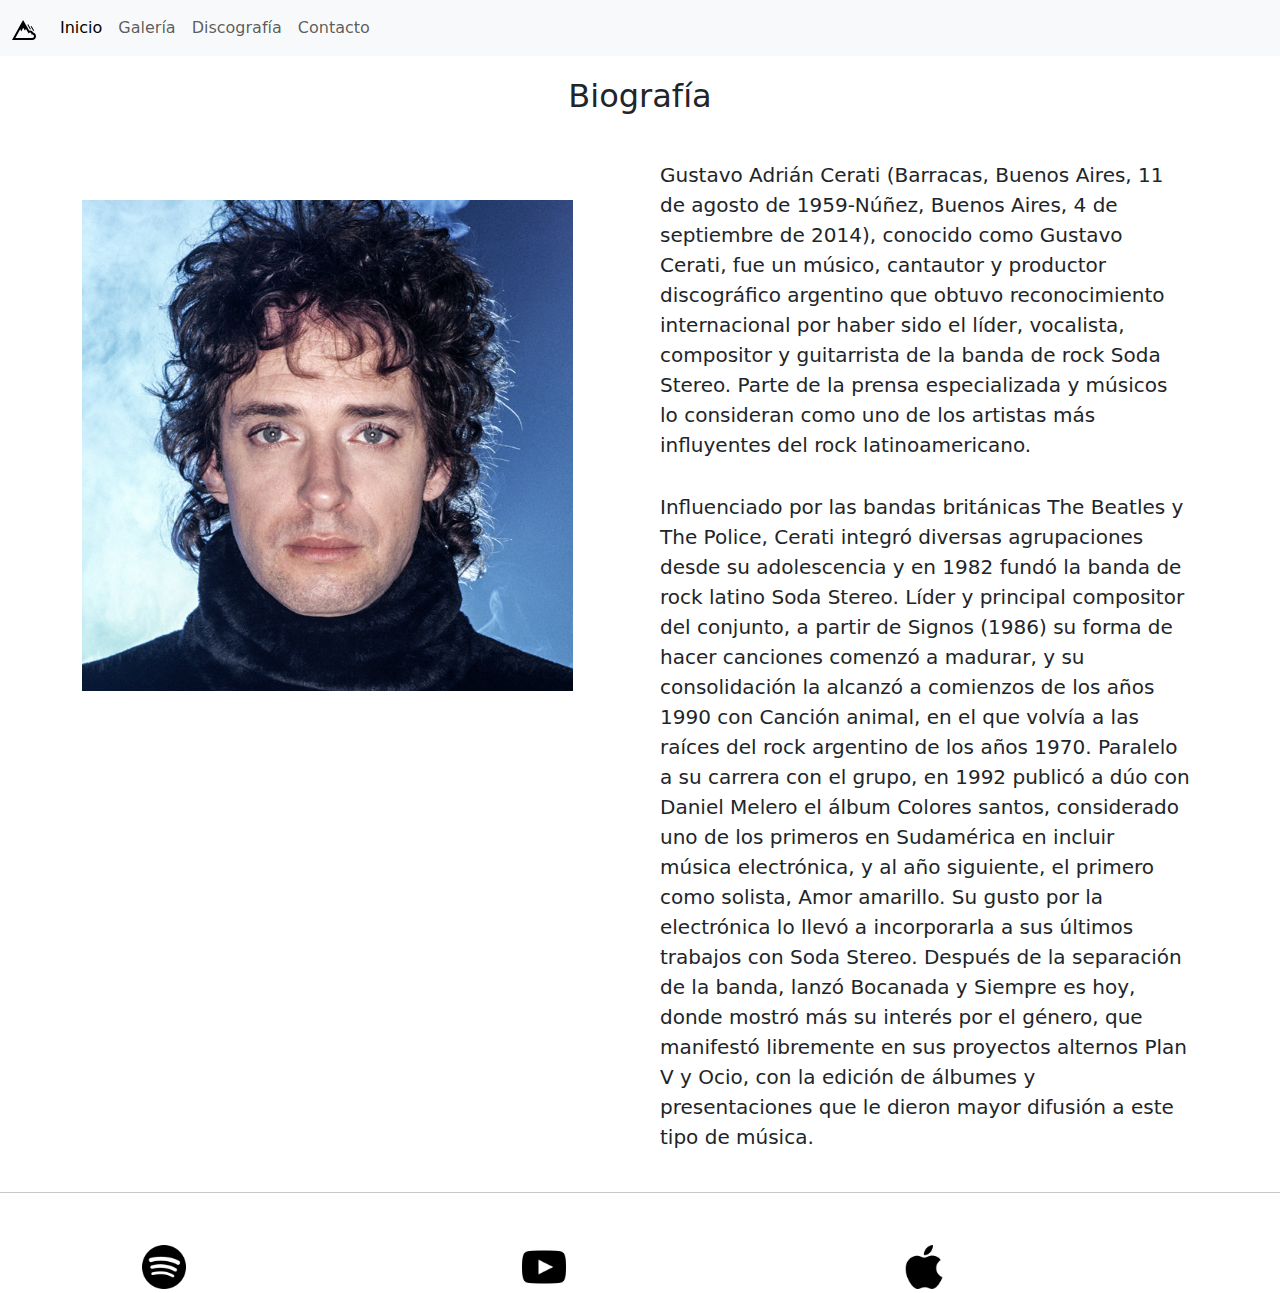
<file: index.html>
<!DOCTYPE html>
<html lang="en">
<head>
    <meta charset="UTF-8">
    <meta name="viewport" content="width=device-width, initial-scale=1.0">
    <title>Gustavo Cerati</title>
    <link rel="stylesheet" href="css/bootstrap.min.css">
    <link rel="stylesheet" href="style.css">
</head>
<body>
    <header>
        <nav class="navbar navbar-expand-lg bg-body-tertiary">
            <div class="container-fluid">
              <a class="navbar-brand" href="#"><img src="svg/logo.svg" alt=""></a>
              <button class="navbar-toggler" type="button" data-bs-toggle="collapse" data-bs-target="#navbarNav" aria-controls="navbarNav" aria-expanded="false" aria-label="Toggle navigation">
                <span class="navbar-toggler-icon"></span>
              </button>
              <div class="collapse navbar-collapse" id="navbarNav">
                <ul class="navbar-nav">
                  <li class="nav-item">
                    <a class="nav-link active" aria-current="page" href="index.html">Inicio</a>
                  </li>
                  <li class="nav-item">
                    <a class="nav-link" href="galeria.html">Galería</a>
                  </li>
                  <li class="nav-item">
                    <a class="nav-link" href="discografia.html">Discografía</a>
                  </li>
                  <li class="nav-item">
                    <a class="nav-link" href="contacto.html">Contacto</a>
                  </li>
                </ul>
              </div>
            </div>
          </nav>
    </header>

    <main>
        
        <div class="container">
            <div class="row">
                <div><p class="fs-2 text-center p-3">Biografía</p></div>
            </div>
            <div class="row">
                <div class="col-6 text-white"><img class="cerati1 mt-5" src="img/cerati.jpg" alt="Gustavo Cerati"></div>
                <div class="col-6 fs-5"><p class="p-2">Gustavo Adrián Cerati (Barracas, Buenos Aires, 11 de agosto de 1959-Núñez, Buenos Aires, 4 de septiembre de 2014), conocido como Gustavo Cerati, fue un músico, cantautor y productor 
            discográfico argentino que obtuvo reconocimiento internacional por haber sido el líder, vocalista, compositor y guitarrista de la banda de rock Soda Stereo. Parte de la prensa especializada 
            y músicos lo consideran como uno de los artistas más influyentes del rock latinoamericano.</p>

            <p class="p-2">Influenciado por las bandas británicas The Beatles y The Police, Cerati integró diversas agrupaciones desde su adolescencia y en 1982 fundó la banda de rock latino 
            Soda Stereo. Líder y principal compositor del conjunto, a partir de Signos (1986) su forma de hacer canciones comenzó a madurar, y su consolidación la alcanzó a 
            comienzos de los años 1990 con Canción animal, en el que volvía a las raíces del rock argentino de los años 1970. Paralelo a su carrera con el grupo, en 1992 publicó 
            a dúo con Daniel Melero el álbum Colores santos, considerado uno de los primeros en Sudamérica en incluir música electrónica, y al año siguiente, el primero como 
            solista, Amor amarillo. Su gusto por la electrónica lo llevó a incorporarla a sus últimos trabajos con Soda Stereo. Después de la separación de la banda, lanzó Bocanada 
            y Siempre es hoy, donde mostró más su interés por el género, que manifestó libremente en sus proyectos alternos Plan V y Ocio, con la edición de álbumes y 
            presentaciones que le dieron mayor difusión a este tipo de música.</p></div>
            </div>
        </div>

            
    </main>
    <hr>
    <footer>
        <section id="logosfooter">
            <a href="#"><img class="loguitos" src="svg/iconmonstr-spotify-1.png" alt=""></a>
            <a href="#"><img class="loguitos" src="svg/iconmonstr-youtube-6.png" alt=""></a>
            <a href="#"><img class="loguitos" src="svg/iconmonstr-apple-os-1.png" alt=""></a>
        </section>
    </footer>
    <script src="js/bootstrap.bundle.min.js"> </script>
</body>
</html>
</file>
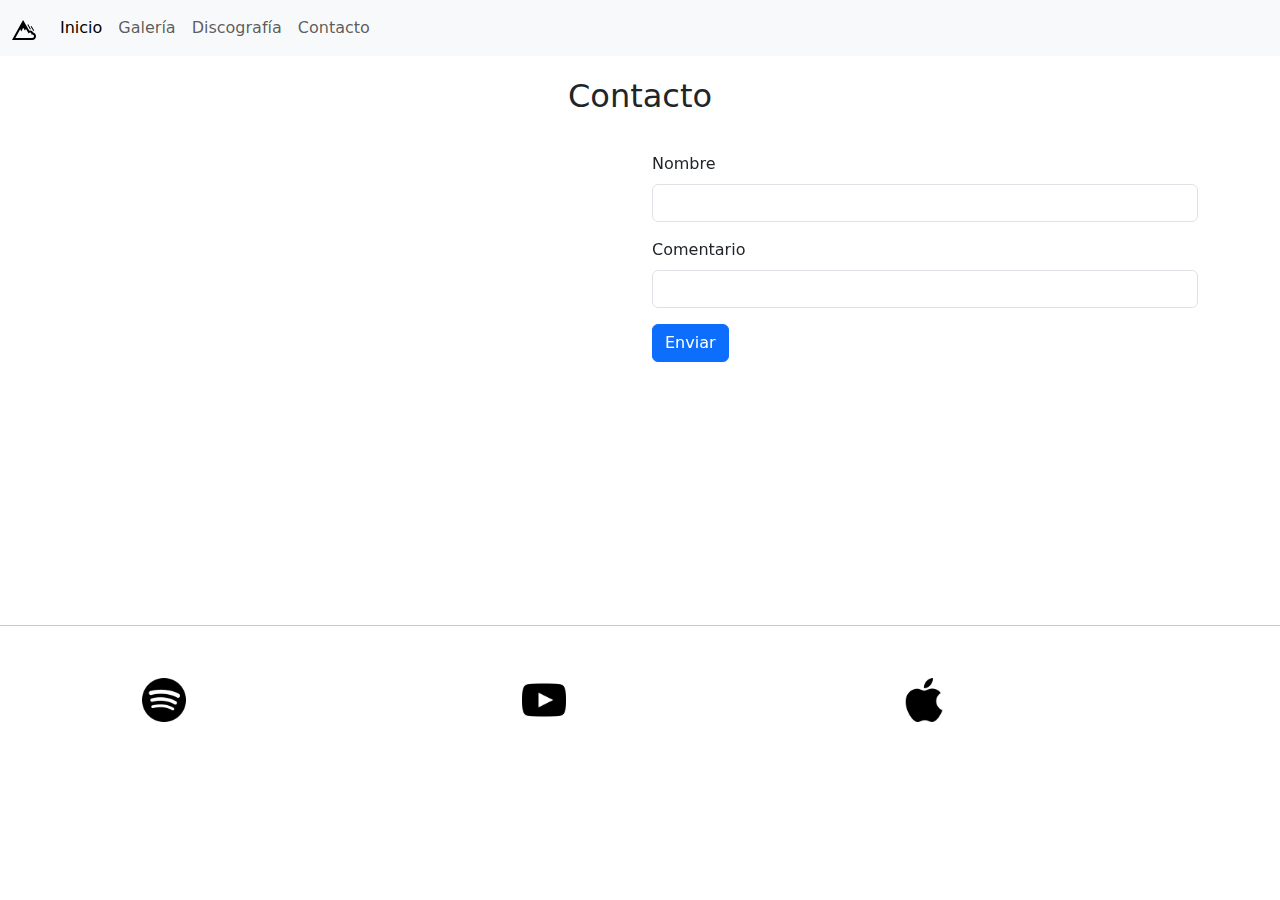
<file: contacto.html>
<!DOCTYPE html>
<html lang="en">
<head>
    <meta charset="UTF-8">
    <meta name="viewport" content="width=device-width, initial-scale=1.0">
    <title>Contacto</title>
    <link rel="stylesheet" href="css/bootstrap.min.css">
    <link rel="stylesheet" href="style.css">
</head>
<body>
    <header>
        <nav class="navbar navbar-expand-lg bg-body-tertiary">
            <div class="container-fluid">
              <a class="navbar-brand" href="#"><img src="svg/logo.svg" alt=""></a>
              <button class="navbar-toggler" type="button" data-bs-toggle="collapse" data-bs-target="#navbarNav" aria-controls="navbarNav" aria-expanded="false" aria-label="Toggle navigation">
                <span class="navbar-toggler-icon"></span>
              </button>
              <div class="collapse navbar-collapse" id="navbarNav">
                <ul class="navbar-nav">
                  <li class="nav-item">
                    <a class="nav-link active" aria-current="page" href="index.html">Inicio</a>
                  </li>
                  <li class="nav-item">
                    <a class="nav-link" href="galeria.html">Galería</a>
                  </li>
                  <li class="nav-item">
                    <a class="nav-link" href="discografia.html">Discografía</a>
                  </li>
                  <li class="nav-item">
                    <a class="nav-link" href="contacto.html">Contacto</a>
                  </li>
                </ul>
              </div>
            </div>
          </nav>
    </header>
    <main>
        <div class="container">
            <div class="row">
                <div><p class="fs-2 text-center p-3">Contacto</p></div>
            </div>
            <div class="row">
                <div class="col-6 text-white"><iframe src="https://www.google.com/maps/embed?pb=!1m18!1m12!1m3!1d210146.75955271677!2d-58.5981081473618!3d-34.61571293339003!2m3!1f0!2f0!3f0!3m2!1i1024!2i768!4f13.1!3m3!1m2!1s0x95bcca3b4ef90cbd%3A0xa0b3812e88e88e87!2sBuenos%20Aires%2C%20CABA%2C%20Argentina!5e0!3m2!1ses-419!2scr!4v1706039334922!5m2!1ses-419!2scr" width="600" height="450" style="border:0;" allowfullscreen="" loading="lazy" referrerpolicy="no-referrer-when-downgrade"></iframe>
                </div>
                <form class="col-6">
                    <div class="mb-3">
                      <label for="exampleInputEmail1" class="form-label">Nombre</label>
                      <input type="email" class="form-control" id="exampleInputEmail1" aria-describedby="emailHelp">
                    </div>
                    <div class="mb-3">
                      <label for="exampleInputPassword1" class="form-label">Comentario</label>
                      <input type="password" class="form-control" id="exampleInputPassword1">
                    </div>
                    <button type="submit" class="btn btn-primary">Enviar</button>
                </form>
            </div>
        </div>
    </main>
    <hr>
    <footer>
        <section id="logosfooter">
            <a href="#"><img class="loguitos" src="svg/iconmonstr-spotify-1.png" alt=""></a>
            <a href="#"><img class="loguitos" src="svg/iconmonstr-youtube-6.png" alt=""></a>
            <a href="#"><img class="loguitos" src="svg/iconmonstr-apple-os-1.png" alt=""></a>
        </section>
    </footer>

    <script src="js/bootstrap.bundle.min.js"> </script>
</body>
</html>
</file>
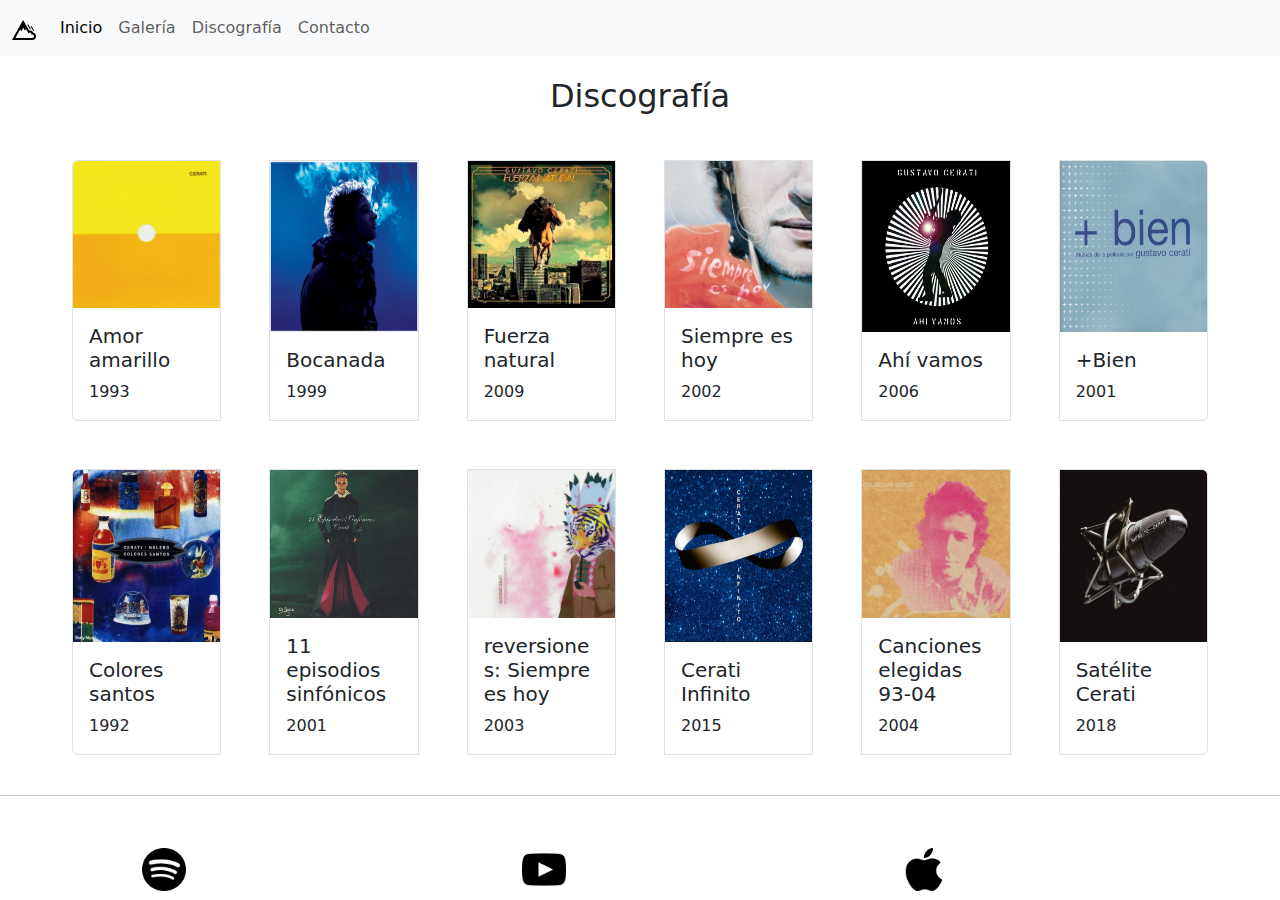
<file: discografia.html>
<!DOCTYPE html>
<html lang="en">
<head>
    <meta charset="UTF-8">
    <meta name="viewport" content="width=device-width, initial-scale=1.0">
    <title>Discografía</title>
    <link rel="stylesheet" href="css/bootstrap.min.css">
    <link rel="stylesheet" href="style.css">
</head>
<body>
    <header>
        <nav class="navbar navbar-expand-lg bg-body-tertiary">
            <div class="container-fluid">
              <a class="navbar-brand" href="#"><img src="svg/logo.svg" alt=""></a>
              <button class="navbar-toggler" type="button" data-bs-toggle="collapse" data-bs-target="#navbarNav" aria-controls="navbarNav" aria-expanded="false" aria-label="Toggle navigation">
                <span class="navbar-toggler-icon"></span>
              </button>
              <div class="collapse navbar-collapse" id="navbarNav">
                <ul class="navbar-nav">
                  <li class="nav-item">
                    <a class="nav-link active" aria-current="page" href="index.html">Inicio</a>
                  </li>
                  <li class="nav-item">
                    <a class="nav-link" href="galeria.html">Galería</a>
                  </li>
                  <li class="nav-item">
                    <a class="nav-link" href="discografia.html">Discografía</a>
                  </li>
                  <li class="nav-item">
                    <a class="nav-link" href="contacto.html">Contacto</a>
                  </li>
                </ul>
              </div>
            </div>
          </nav>
    </header>
    <main>
        <p class="fs-2 text-center pt-3">Discografía</p>

        <div class="card-group px-5">
            <div class="card border m-4">
              <img src="img/amor amarillo.jpg" class="imgcard card-img-top" alt="...">
              <div class="card-body">
                <h5 class="card-title">Amor amarillo</h5>
                <p class="card-text">1993</p>
              </div>
            </div>
            <div class="card border m-4">
              <img src="img/bocanada.jpg" class="imgcard card-img-top" alt="...">
              <div class="card-body">
                <h5 class="card-title">Bocanada</h5>
                <p class="card-text">1999</p>
              </div>
            </div>
            <div class="card border m-4">
                <img src="img/fuerza natural.jpg" class="imgcard card-img-top" alt="...">
                <div class="card-body">
                  <h5 class="card-title">Fuerza natural</h5>
                  <p class="card-text">2009</p>
                </div>
              </div>
              <div class="card border m-4">
                <img src="img/siempre es hoy.jpg" class="imgcard card-img-top" alt="...">
                <div class="card-body">
                  <h5 class="card-title">Siempre es hoy</h5>
                  <p class="card-text">2002</p>
                </div>
              </div>
              <div class="card border m-4">
                <img src="img/ahi vamos.jpg" class="imgcard card-img-top" alt="...">
                <div class="card-body">
                  <h5 class="card-title">Ahí vamos</h5>
                  <p class="card-text">2006</p>
                </div>
              </div>
            <div class="card border m-4">
              <img src="img/+bien.png" class="imgcard card-img-top" alt="...">
              <div class="card-body">
                <h5 class="card-title">+Bien</h5>
                <p class="card-text">2001</p>
              </div>
            </div>
          </div>

<!-- segundo bloque de cards -->


          <div class="card-group px-5">
            <div class="card border m-4">
              <img src="img/coloressantos.jpg" class="imgcard card-img-top" alt="...">
              <div class="card-body">
                <h5 class="card-title">Colores santos</h5>
                <p class="card-text">1992</p>
              </div>
            </div>
            <div class="card border m-4">
              <img src="img/11epi.jpg" class="imgcard card-img-top" alt="...">
              <div class="card-body">
                <h5 class="card-title">11 episodios sinfónicos</h5>
                <p class="card-text">2001</p>
              </div>
            </div>
            <div class="card border m-4">
                <img src="img/rever.jpg" class="imgcard card-img-top" alt="...">
                <div class="card-body">
                  <h5 class="card-title">reversiones: Siempre es hoy</h5>
                  <p class="card-text">2003</p>
                </div>
              </div>
              <div class="card border m-4">
                <img src="img/cinf.jpg" class="imgcard card-img-top" alt="...">
                <div class="card-body">
                  <h5 class="card-title">Cerati Infinito</h5>
                  <p class="card-text">2015</p>
                </div>
              </div>
              <div class="card border m-4">
                <img src="img/celeg.jpg" class="imgcard card-img-top" alt="...">
                <div class="card-body">
                  <h5 class="card-title">Canciones elegidas 93-04</h5>
                  <p class="card-text">2004</p>
                </div>
              </div>
            <div class="card border m-4">
              <img src="img/satelite.jpg" class="imgcard card-img-top" alt="...">
              <div class="card-body">
                <h5 class="card-title">Satélite Cerati</h5>
                <p class="card-text">2018</p>
              </div>
            </div>
          </div>
    </main>
    <hr>
    <footer>
        <section id="logosfooter">
            <a href="#"><img class="loguitos" src="svg/iconmonstr-spotify-1.png" alt=""></a>
            <a href="#"><img class="loguitos" src="svg/iconmonstr-youtube-6.png" alt=""></a>
            <a href="#"><img class="loguitos" src="svg/iconmonstr-apple-os-1.png" alt=""></a>
        </section>
    </footer>
    <script src="js/bootstrap.bundle.min.js"> </script>
</body>
</html>
</file>
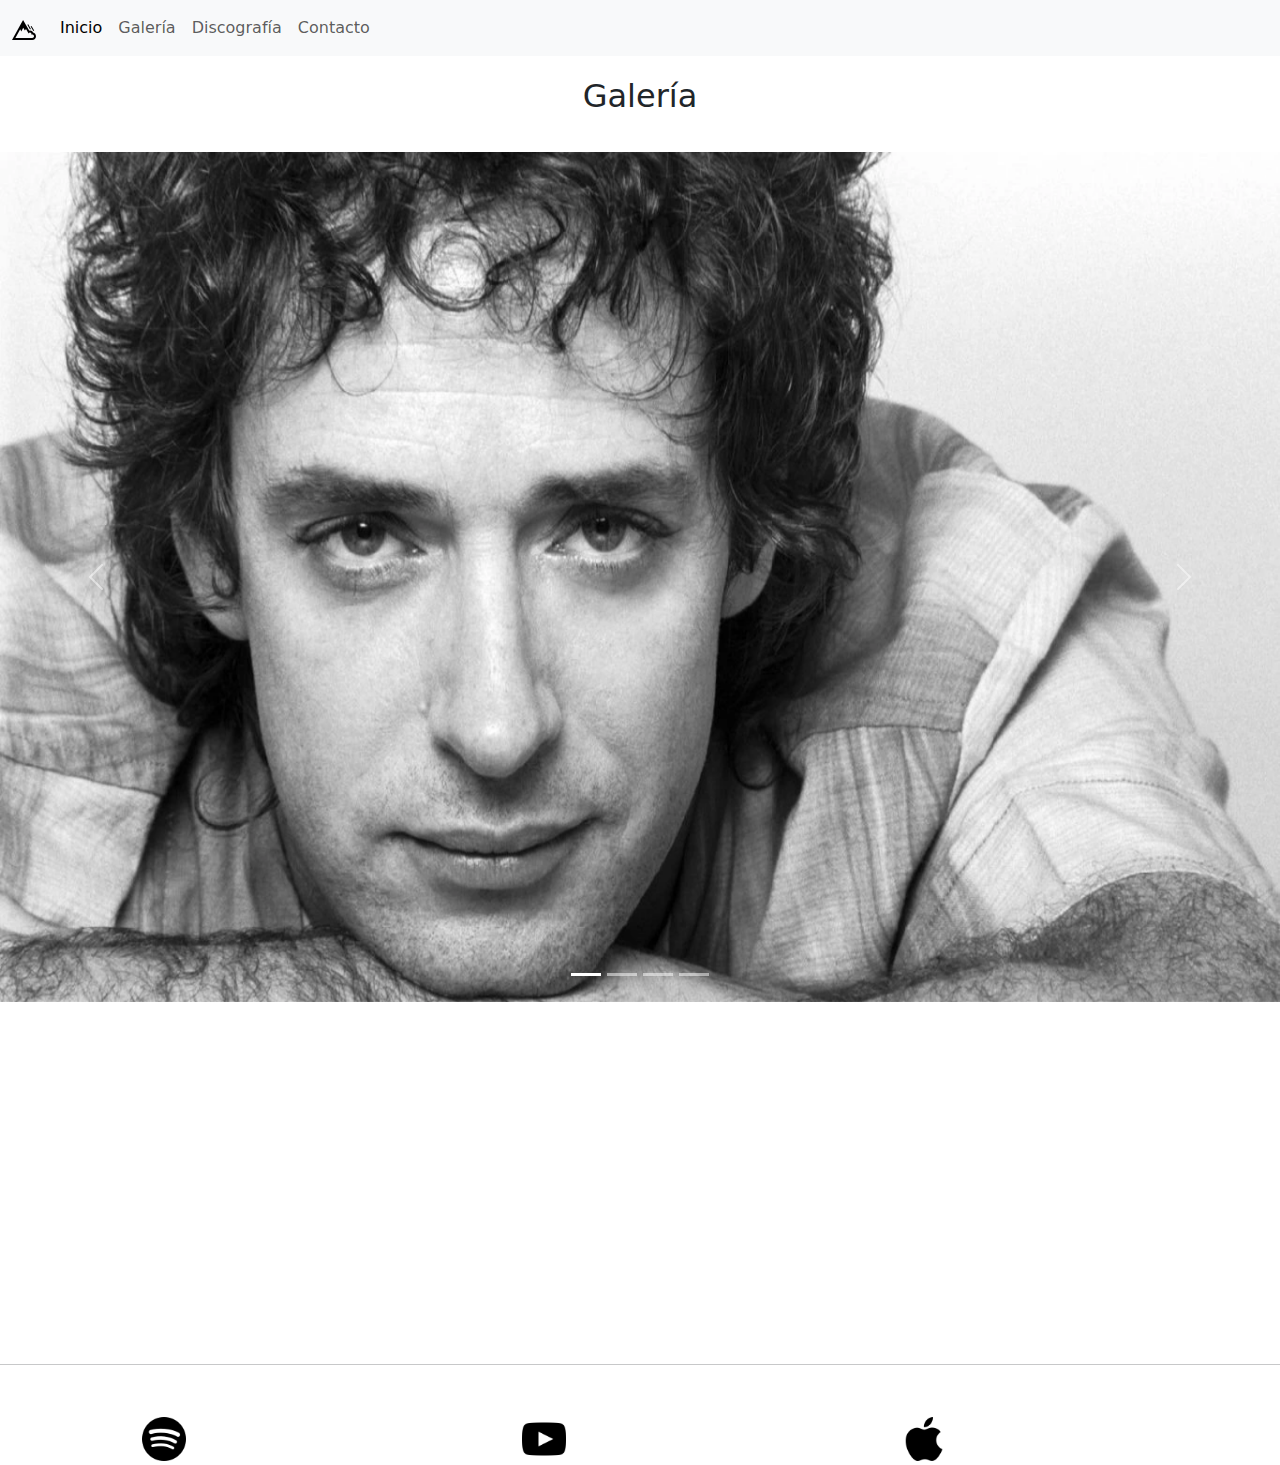
<file: galeria.html>
<!DOCTYPE html>
<html lang="en">
<head>
    <meta charset="UTF-8">
    <meta name="viewport" content="width=device-width, initial-scale=1.0">
    <title>Galería</title>
    <link rel="stylesheet" href="css/bootstrap.min.css">
    <link rel="stylesheet" href="style.css">
</head>
<body>
    <header>
        <nav class="navbar navbar-expand-lg bg-body-tertiary">
            <div class="container-fluid">
              <a class="navbar-brand" href="#"><img src="svg/logo.svg" alt=""></a>
              <button class="navbar-toggler" type="button" data-bs-toggle="collapse" data-bs-target="#navbarNav" aria-controls="navbarNav" aria-expanded="false" aria-label="Toggle navigation">
                <span class="navbar-toggler-icon"></span>
              </button>
              <div class="collapse navbar-collapse" id="navbarNav">
                <ul class="navbar-nav">
                  <li class="nav-item">
                    <a class="nav-link active" aria-current="page" href="index.html">Inicio</a>
                  </li>
                  <li class="nav-item">
                    <a class="nav-link" href="galeria.html">Galería</a>
                  </li>
                  <li class="nav-item">
                    <a class="nav-link" href="discografia.html">Discografía</a>
                  </li>
                  <li class="nav-item">
                    <a class="nav-link" href="contacto.html">Contacto</a>
                  </li>
                </ul>
              </div>
            </div>
          </nav>
    </header>
    <main>
        <p class="fs-2 text-center p-3">Galería</p>
        <div id="carouselExampleIndicators" class="carousel slide">
            <div class="carousel-indicators">
              <button type="button" data-bs-target="#carouselExampleIndicators" data-bs-slide-to="0" class="active" aria-current="true" aria-label="Slide 1"></button>
              <button type="button" data-bs-target="#carouselExampleIndicators" data-bs-slide-to="1" aria-label="Slide 2"></button>
              <button type="button" data-bs-target="#carouselExampleIndicators" data-bs-slide-to="2" aria-label="Slide 3"></button>
              <button type="button" data-bs-target="#carouselExampleIndicators" data-bs-slide-to="3" aria-label="Slide 4"></button>
            </div>
            <div class="carousel-inner">
              <div class="carousel-item active">
                <img src="img/1.webp" class=" carru d-block w-100" alt="...">
              </div>
              <div class="carousel-item">
                <img src="img/2.jpg" class="carru d-block w-100" alt="...">
              </div>
              <div class="carousel-item">
                <img src="img/3.jpg" class="carru d-block w-100" alt="...">
              </div>
              <div class="carousel-item">
                <img src="img/4.jpg" class="carru d-block w-100" alt="...">
              </div>
            </div>
            <button class="carousel-control-prev" type="button" data-bs-target="#carouselExampleIndicators" data-bs-slide="prev">
              <span class="carousel-control-prev-icon" aria-hidden="true"></span>
              <span class="visually-hidden">Previous</span>
            </button>
            <button class="carousel-control-next" type="button" data-bs-target="#carouselExampleIndicators" data-bs-slide="next">
              <span class="carousel-control-next-icon" aria-hidden="true"></span>
              <span class="visually-hidden">Next</span>
            </button>
          </div>
<br>
          <iframe width="560" height="315" src="https://www.youtube.com/embed/9dFtiTei2a8?si=PSDFFZj1SZy0bz6l" title="YouTube video player" frameborder="0" allow="accelerometer; autoplay; clipboard-write; encrypted-media; gyroscope; picture-in-picture; web-share" allowfullscreen></iframe>
    </main>
    <hr>
    <footer>
        <section id="logosfooter">
            <a href="#"><img class="loguitos" src="svg/iconmonstr-spotify-1.png" alt=""></a>
            <a href="#"><img class="loguitos" src="svg/iconmonstr-youtube-6.png" alt=""></a>
            <a href="#"><img class="loguitos" src="svg/iconmonstr-apple-os-1.png" alt=""></a>
        </section>
    </footer>




    <script src="js/bootstrap.bundle.min.js"> </script>
</body>
</html>
</file>
<file: style.css>
.cerati1{
    width: 90%;
}
.imgcard{
    width: 100%;
    height: 70%;
}
footer{
    height: 50px;
}
#logosfooter{
    margin-top: 50px;
    margin-bottom: 50px;
    width: 100%;
    display: flex;
    justify-content: space-evenly;
    align-items: center;
}
.loguitos{
    width: 20%;
    padding: 1%;
}
.carru{
    width: 100%;
    height: 850px;
}
</file>
